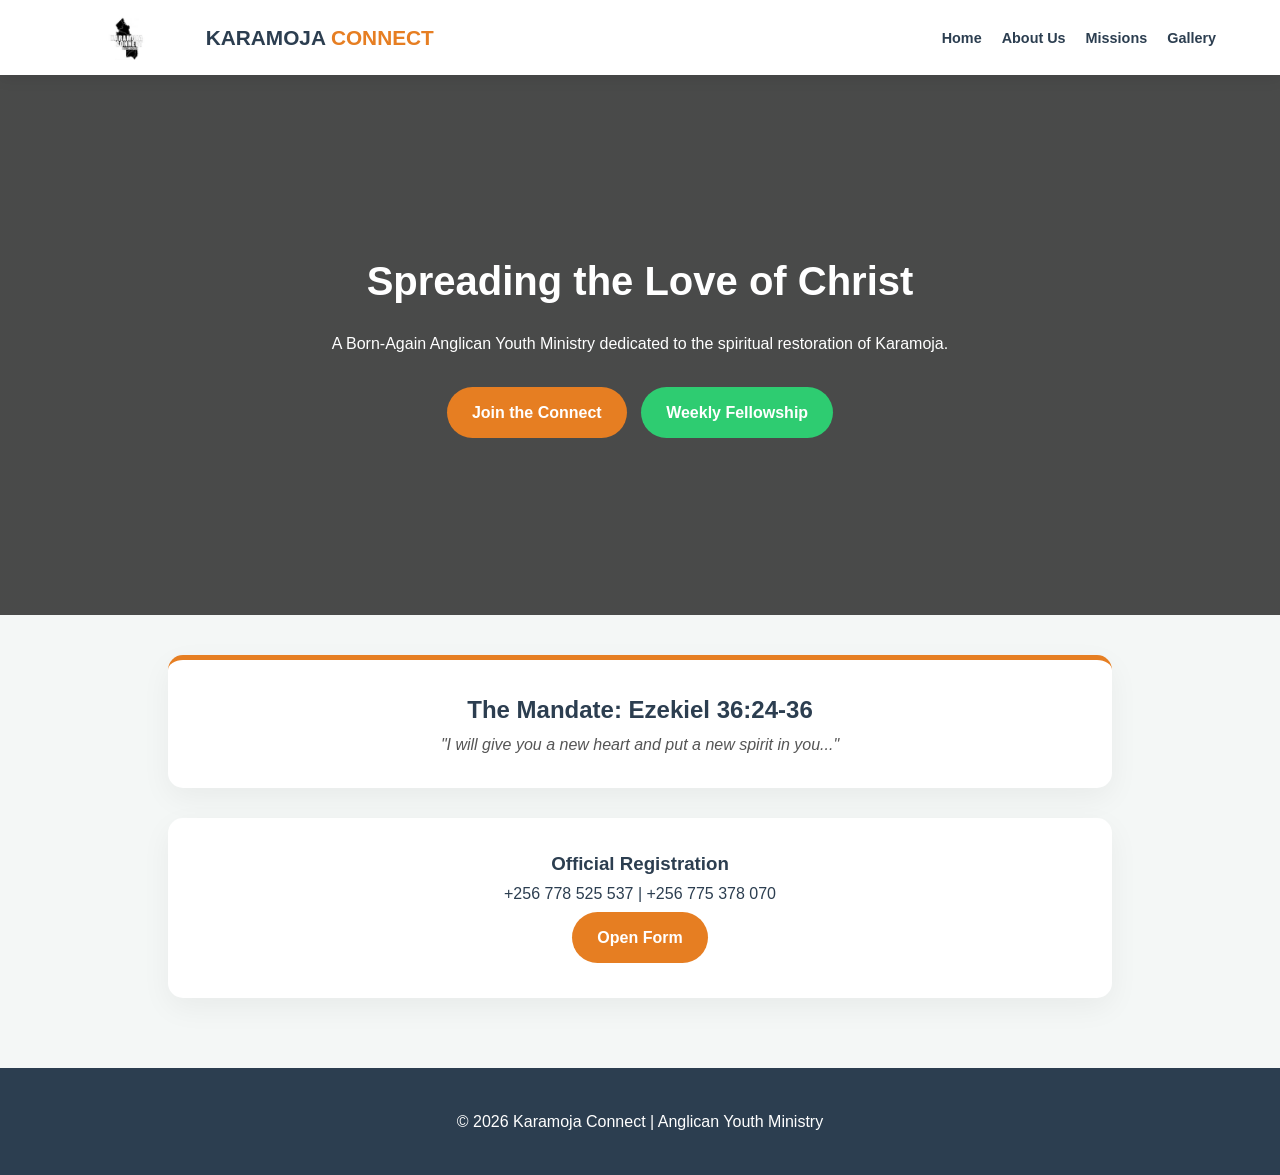
<file: index.html>
<!DOCTYPE html>
<html lang="en">
<head>
    <meta charset="UTF-8">
    <meta name="viewport" content="width=device-width, initial-scale=1.0">
    <title>Karamoja Connect | Home</title>
    <link rel="stylesheet" href="style.css">
</head>
<body>
    <nav>
        <a href="index.html" class="nav-logo">
            <img src="logo.jpeg" alt="KC Logo"> 
            <div class="logo-text">KARAMOJA <span>CONNECT</span></div>
        </a>
        <ul>
            <li><a href="index.html">Home</a></li>
            <li><a href="about.html">About Us</a></li>
            <li><a href="mission.html">Missions</a></li>
            <li><a href="gallery.html">Gallery</a></li>
        </ul>
    </nav>

    <header class="hero">
        <div class="container">
            <h1>Spreading the Love of Christ</h1>
            <p>A Born-Again Anglican Youth Ministry dedicated to the spiritual restoration of Karamoja.</p>
            <div style="margin-top: 25px;">
                <a href="#register" class="btn btn-orange">Join the Connect</a>
                <a href="https://meet.google.com/tie-doxh-evb" class="btn" style="background: #2ecc71; color: white;">Weekly Fellowship</a>
            </div>
        </div>
    </header>

    <div class="container">
        <div class="card" style="border-top: 5px solid var(--orange); text-align: center;">
            <h2>The Mandate: Ezekiel 36:24-36</h2>
            <p style="font-style: italic; color: #555;">"I will give you a new heart and put a new spirit in you..."</p>
        </div>

        <section id="register" style="text-align: center;">
            <div class="card">
                <h3>Official Registration</h3>
                <p>+256 778 525 537 | +256 775 378 070</p>
                <a href="https://forms.gle/AxJeh4Krtq992szM7" class="btn btn-orange">Open Form</a>
            </div>
        </section>
    </div>

    <footer>
        <p>&copy; 2026 Karamoja Connect | Anglican Youth Ministry</p>
    </footer>
</body>
</html>
</file>
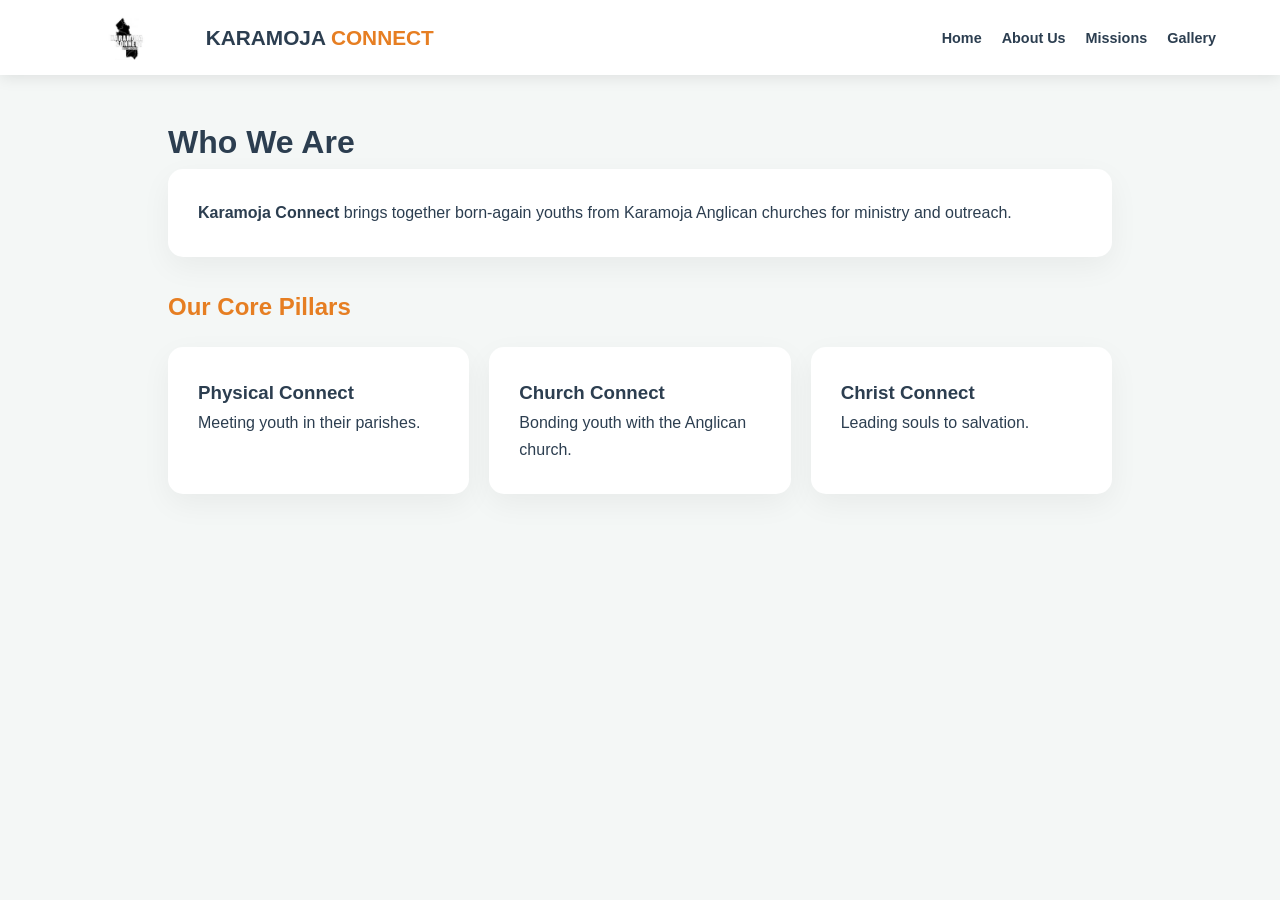
<file: about.html>
<!DOCTYPE html>
<html lang="en">
<head>
    <meta charset="UTF-8">
    <meta name="viewport" content="width=device-width, initial-scale=1.0">
    <title>About | Karamoja Connect</title>
    <link rel="stylesheet" href="style.css">
</head>
<body>
    <nav>
        <a href="index.html" class="nav-logo">
            <img src="logo.jpeg" alt="KC Logo">
            <div class="logo-text">KARAMOJA <span>CONNECT</span></div>
        </a>
        <ul>
            <li><a href="index.html">Home</a></li>
            <li><a href="about.html">About Us</a></li>
            <li><a href="mission.html">Missions</a></li>
            <li><a href="gallery.html">Gallery</a></li>
        </ul>
    </nav>

    <div class="container">
        <h1>Who We Are</h1>
        <div class="card">
            <p><strong>Karamoja Connect</strong> brings together born-again youths from Karamoja Anglican churches for ministry and outreach.</p>
        </div>

        <h2 style="color: var(--orange); margin-top: 30px;">Our Core Pillars</h2>
        <div class="grid-stack" style="display: grid; grid-template-columns: repeat(auto-fit, minmax(250px, 1fr)); gap: 20px; margin-top: 20px;">
            <div class="card"><h3>Physical Connect</h3><p>Meeting youth in their parishes.</p></div>
            <div class="card"><h3>Church Connect</h3><p>Bonding youth with the Anglican church.</p></div>
            <div class="card"><h3>Christ Connect</h3><p>Leading souls to salvation.</p></div>
        </div>
    </div>
</body>
</html>
</file>
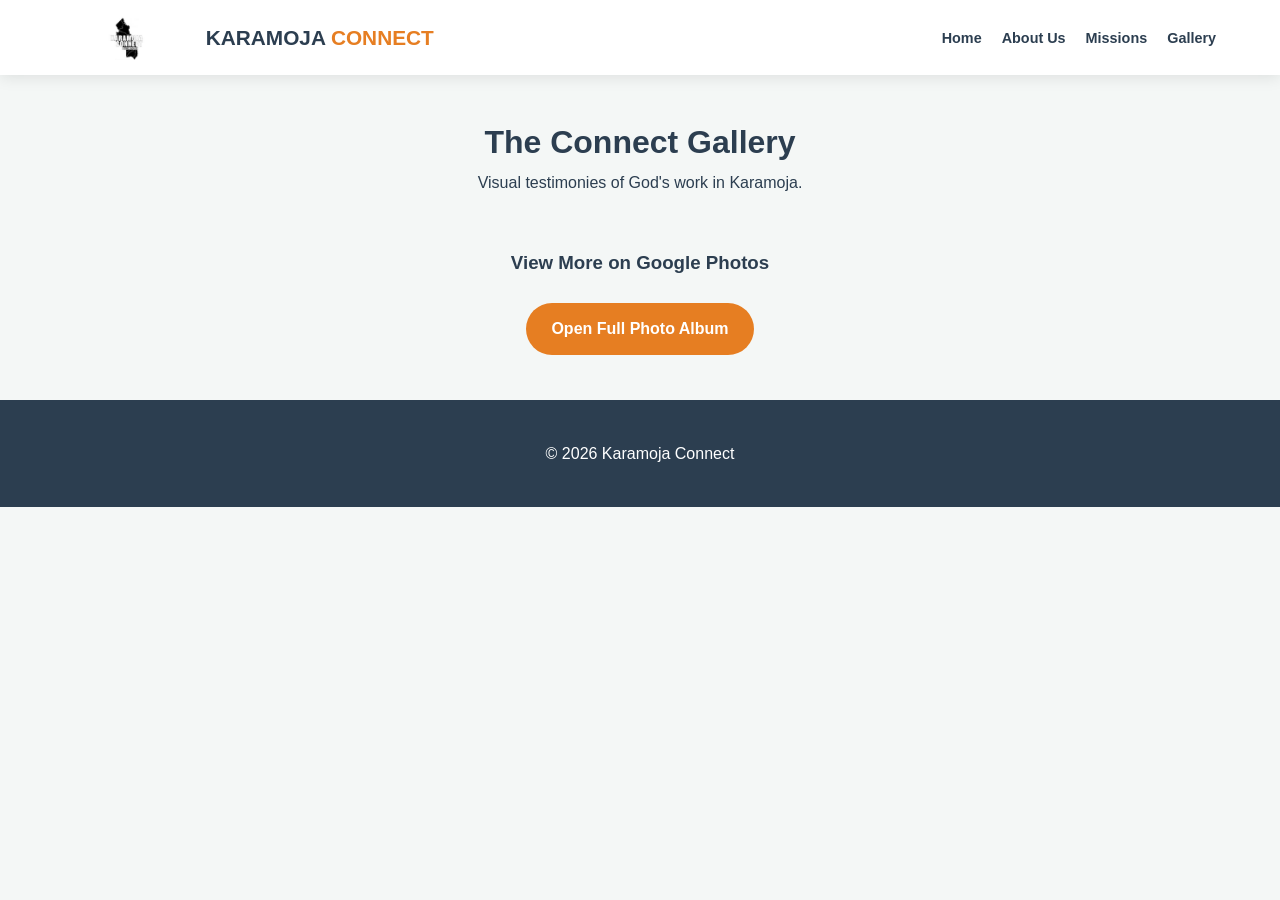
<file: gallery.html>
<!DOCTYPE html>
<html lang="en">
<head>
    <meta charset="UTF-8">
    <meta name="viewport" content="width=device-width, initial-scale=1.0">
    <title>Karamoja Connect | Gallery</title>
    <link rel="stylesheet" href="style.css">
</head>
<body>
    <nav>
        <a href="index.html" class="nav-logo">
            <img src="logo.jpeg" alt="KC Logo">
            <div class="logo-text">KARAMOJA <span>CONNECT</span></div>
        </a>
        <ul>
            <li><a href="index.html">Home</a></li>
            <li><a href="about.html">About Us</a></li>
            <li><a href="mission.html">Missions</a></li>
            <li><a href="gallery.html">Gallery</a></li>
        </ul>
    </nav>

    <div class="container">
        <h1 style="text-align: center; color: var(--dark);">The Connect Gallery</h1>
        <p style="text-align: center; margin-bottom: 40px;">Visual testimonies of God's work in Karamoja.</p>

        <div style="text-align: center; margin-top: 50px;">
            <h3 style="margin-bottom: 20px;">View More on Google Photos</h3>
            <a href="https://photos.app.goo.gl/LbxnaZwrjqxbtwfc8" class="btn btn-orange" target="_blank">Open Full Photo Album</a>
        </div>
    </div>

    <footer>
        <p>&copy; 2026 Karamoja Connect</p>
    </footer>
</body>
</html>
</file>
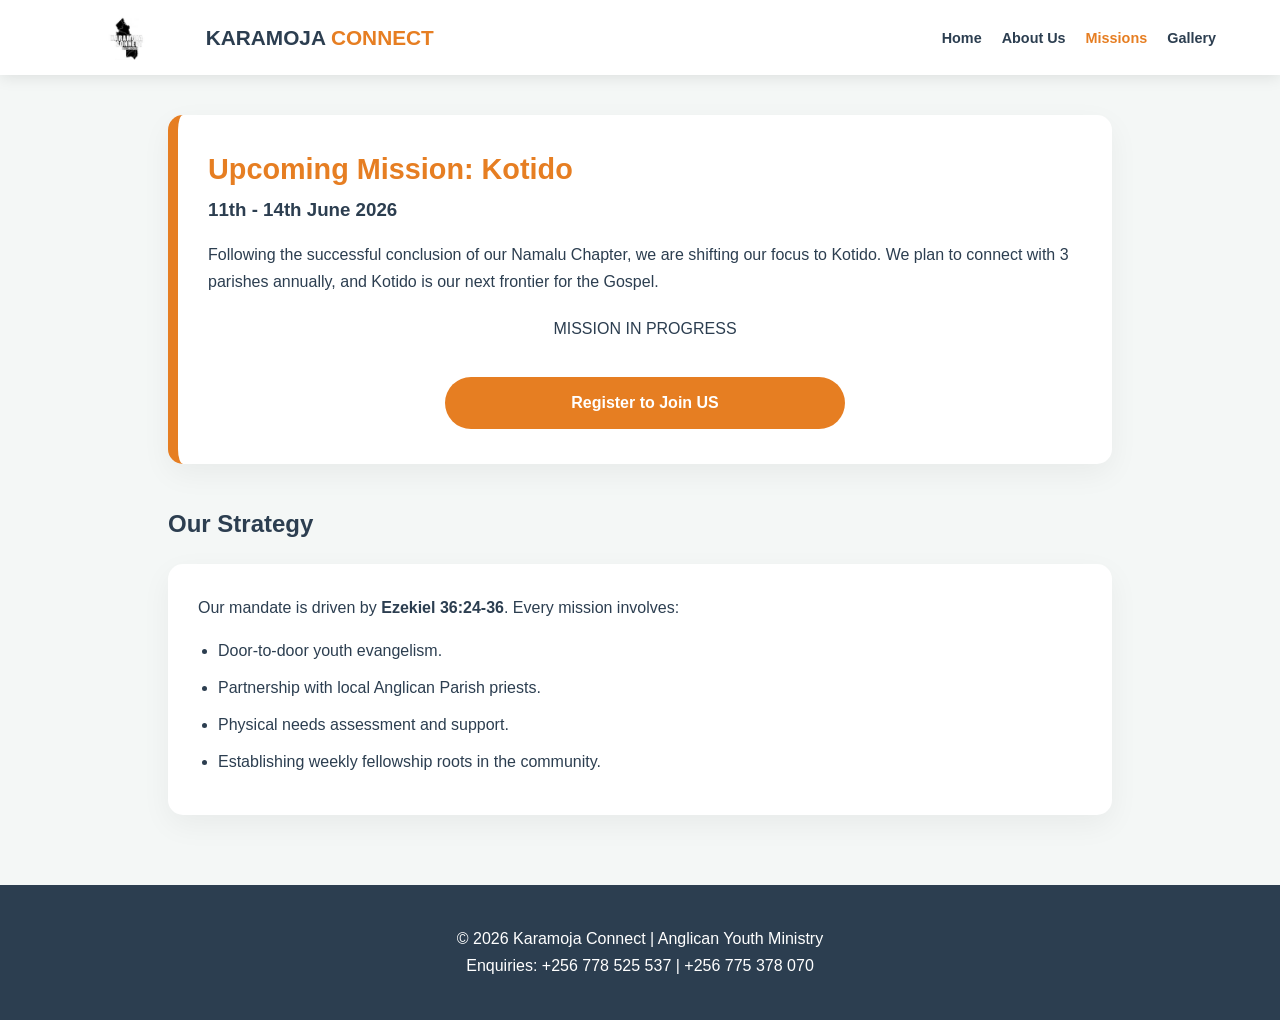
<file: mission.html>
<!DOCTYPE html>
<html lang="en">
<head>
    <meta charset="UTF-8">
    <meta name="viewport" content="width=device-width, initial-scale=1.0">
    <title>Missions | Karamoja Connect</title>
    <link rel="stylesheet" href="style.css">
    <style>
        /* Countdown styling for better visibility on all devices */
        .countdown-container {
            display: flex;
            justify-content: center;
            gap: 15px;
            margin-top: 20px;
            text-align: center;
            flex-wrap: wrap; /* Allows items to wrap on very small screens */
        }
        .countdown-item {
            background: var(--dark);
            color: var(--gold);
            padding: 15px;
            border-radius: 10px;
            min-width: 80px;
            flex: 1; /* Makes items take equal space */
            max-width: 100px;
        }
        .countdown-item span {
            display: block;
            font-size: 1.5rem;
            font-weight: bold;
            color: white;
        }
        
        .strategy-list {
            margin-left: 20px; 
            margin-top: 15px;
        }
        .strategy-list li {
            margin-bottom: 10px;
        }

        @media (max-width: 480px) {
            .countdown-item {
                min-width: 65px;
                padding: 10px;
            }
            .countdown-item span {
                font-size: 1.2rem;
            }
        }
    </style>
</head>
<body>
    <nav>
        <a href="index.html" class="nav-logo">
            <img src="logo.jpeg" alt="KC Logo">
            <div class="logo-text">KARAMOJA <span>CONNECT</span></div>
        </a>
        <ul>
            <li><a href="index.html">Home</a></li>
            <li><a href="about.html">About Us</a></li>
            <li><a href="mission.html" style="color: var(--orange);">Missions</a></li>
            <li><a href="gallery.html">Gallery</a></li>
        </ul>
    </nav>

    <div class="container">
        <div class="card" style="border-left: 10px solid var(--orange); position: relative;">
            <h1 style="color: var(--orange); font-size: 1.8rem;">Upcoming Mission: Kotido</h1>
            <h3 style="margin-bottom: 15px;">11th - 14th June 2026</h3>
            
            <p>Following the successful conclusion of our Namalu Chapter, we are shifting our focus to Kotido. We plan to connect with 3 parishes annually, and Kotido is our next frontier for the Gospel.</p>
            
            <div class="countdown-container" id="timer">
                <div class="countdown-item"><span id="days">00</span>Days</div>
                <div class="countdown-item"><span id="hours">00</span>Hrs</div>
                <div class="countdown-item"><span id="minutes">00</span>Min</div>
            </div>

            <div style="margin-top: 30px; text-align: center;">
                <a href="https://forms.gle/AxJeh4Krtq992szM7" target="_blank" class="btn btn-orange" style="width: 100%; max-width: 400px;">
                    Register to Join US
                </a>
            </div>
        </div>

        <h2 style="margin-top: 40px; margin-bottom: 20px;">Our Strategy</h2>
        <div class="card">
            <p>Our mandate is driven by <strong>Ezekiel 36:24-36</strong>. Every mission involves:</p>
            <ul class="strategy-list">
                <li>Door-to-door youth evangelism.</li>
                <li>Partnership with local Anglican Parish priests.</li>
                <li>Physical needs assessment and support.</li>
                <li>Establishing weekly fellowship roots in the community.</li>
            </ul>
        </div>
    </div>

    <footer>
        <p>&copy; 2026 Karamoja Connect | Anglican Youth Ministry</p>
        <p class="footer-contacts">Enquiries: +256 778 525 537 | +256 775 378 070</p>
    </footer>

    <script>
        // Target date: June 11, 2026
        const missionDate = new Date("June 11, 2026 08:00:00").getTime();

        const x = setInterval(function() {
            const now = new Date().getTime();
            const distance = missionDate - now;

            const days = Math.floor(distance / (1000 * 60 * 60 * 24));
            const hours = Math.floor((distance % (1000 * 60 * 60 * 24)) / (1000 * 60 * 60));
            const minutes = Math.floor((distance % (1000 * 60 * 60)) / (1000 * 60));

            // Check if elements exist before updating to prevent errors
            if(document.getElementById("days")) {
                document.getElementById("days").innerHTML = days;
                document.getElementById("hours").innerHTML = hours;
                document.getElementById("minutes").innerHTML = minutes;
            }

            if (distance < 0) {
                clearInterval(x);
                document.getElementById("timer").innerHTML = "MISSION IN PROGRESS";
            }
        }, 1000);
    </script>
</body>
</html>
</file>
<file: style.css>
:root {
    --must-navy: #333399;
    --gold: #D4AF37;
    --orange: #E67E22;
    --dark: #2c3e50;
    --light: #f4f7f6;
}

* { 
    margin: 0; 
    padding: 0; 
    box-sizing: border-box; 
    font-family: 'Plus Jakarta Sans', sans-serif; 
}

body { 
    background: var(--light); 
    color: var(--dark); 
    line-height: 1.7; 
    overflow-x: hidden; /* Prevents side-scrolling on mobile */
}

/* Navigation */
nav {
    background: white;
    padding: 15px 5%;
    display: flex;
    justify-content: space-between;
    align-items: center;
    position: sticky;
    top: 0;
    z-index: 1000;
    box-shadow: 0 2px 15px rgba(0,0,0,0.1);
}

.nav-logo { display: flex; align-items: center; gap: 10px; text-decoration: none; }
.nav-logo img { height: 45px; width: auto; } 
.logo-text { font-size: 1.3rem; font-weight: 800; color: var(--dark); }
.logo-text span { color: var(--orange); }

nav ul { display: flex; list-style: none; gap: 20px; }
nav a { text-decoration: none; color: var(--dark); font-weight: 600; font-size: 0.9rem; transition: 0.3s; }
nav a:hover { color: var(--orange); }

/* Hero Section */
.hero { 
    min-height: 60vh; 
    background: linear-gradient(rgba(0,0,0,0.7), rgba(0,0,0,0.7)), url('https://images.unsplash.com/photo-1524061511843-fd43443e3cb2?auto=format&fit=crop&w=1500'); 
    background-size: cover; 
    background-position: center;
    display: flex; 
    align-items: center; 
    justify-content: center; 
    color: white; 
    text-align: center;
    padding: 20px;
}

.hero h1 { font-size: 2.5rem; margin-bottom: 15px; }

.container { padding: 40px 10%; max-width: 1200px; margin: auto; }

/* Cards & Buttons */
.card { 
    background: white; 
    padding: 30px; 
    border-radius: 15px; 
    box-shadow: 0 10px 30px rgba(0,0,0,0.05); 
    margin-bottom: 30px; 
}

.btn { 
    padding: 12px 25px; 
    border-radius: 50px; 
    text-decoration: none; 
    font-weight: 700; 
    display: inline-block; 
    transition: 0.3s; 
    cursor: pointer; 
    border: none;
    margin: 5px;
}
.btn-orange { background: var(--orange); color: white; }

/* Footer */
footer { background: var(--dark); color: white; padding: 40px 5%; text-align: center; }

/* --- MOBILE RESPONSIVE MEDIA QUERY --- */
@media (max-width: 768px) {
    nav {
        flex-direction: column;
        padding: 15px 5%;
    }
    
    nav ul {
        margin-top: 15px;
        gap: 12px;
        flex-wrap: wrap;
        justify-content: center;
    }

    .hero { min-height: 50vh; }
    .hero h1 { font-size: 1.8rem; }
    
    .container { padding: 30px 5%; }

    /* Forces all grid layouts to stack in one column */
    .grid-stack {
        display: block !important;
    }
    
    .grid-stack > div, .grid-stack > img {
        width: 100% !important;
        margin-bottom: 15px;
    }

    .countdown-container {
        flex-wrap: wrap;
        gap: 10px;
    }
}
</file>
